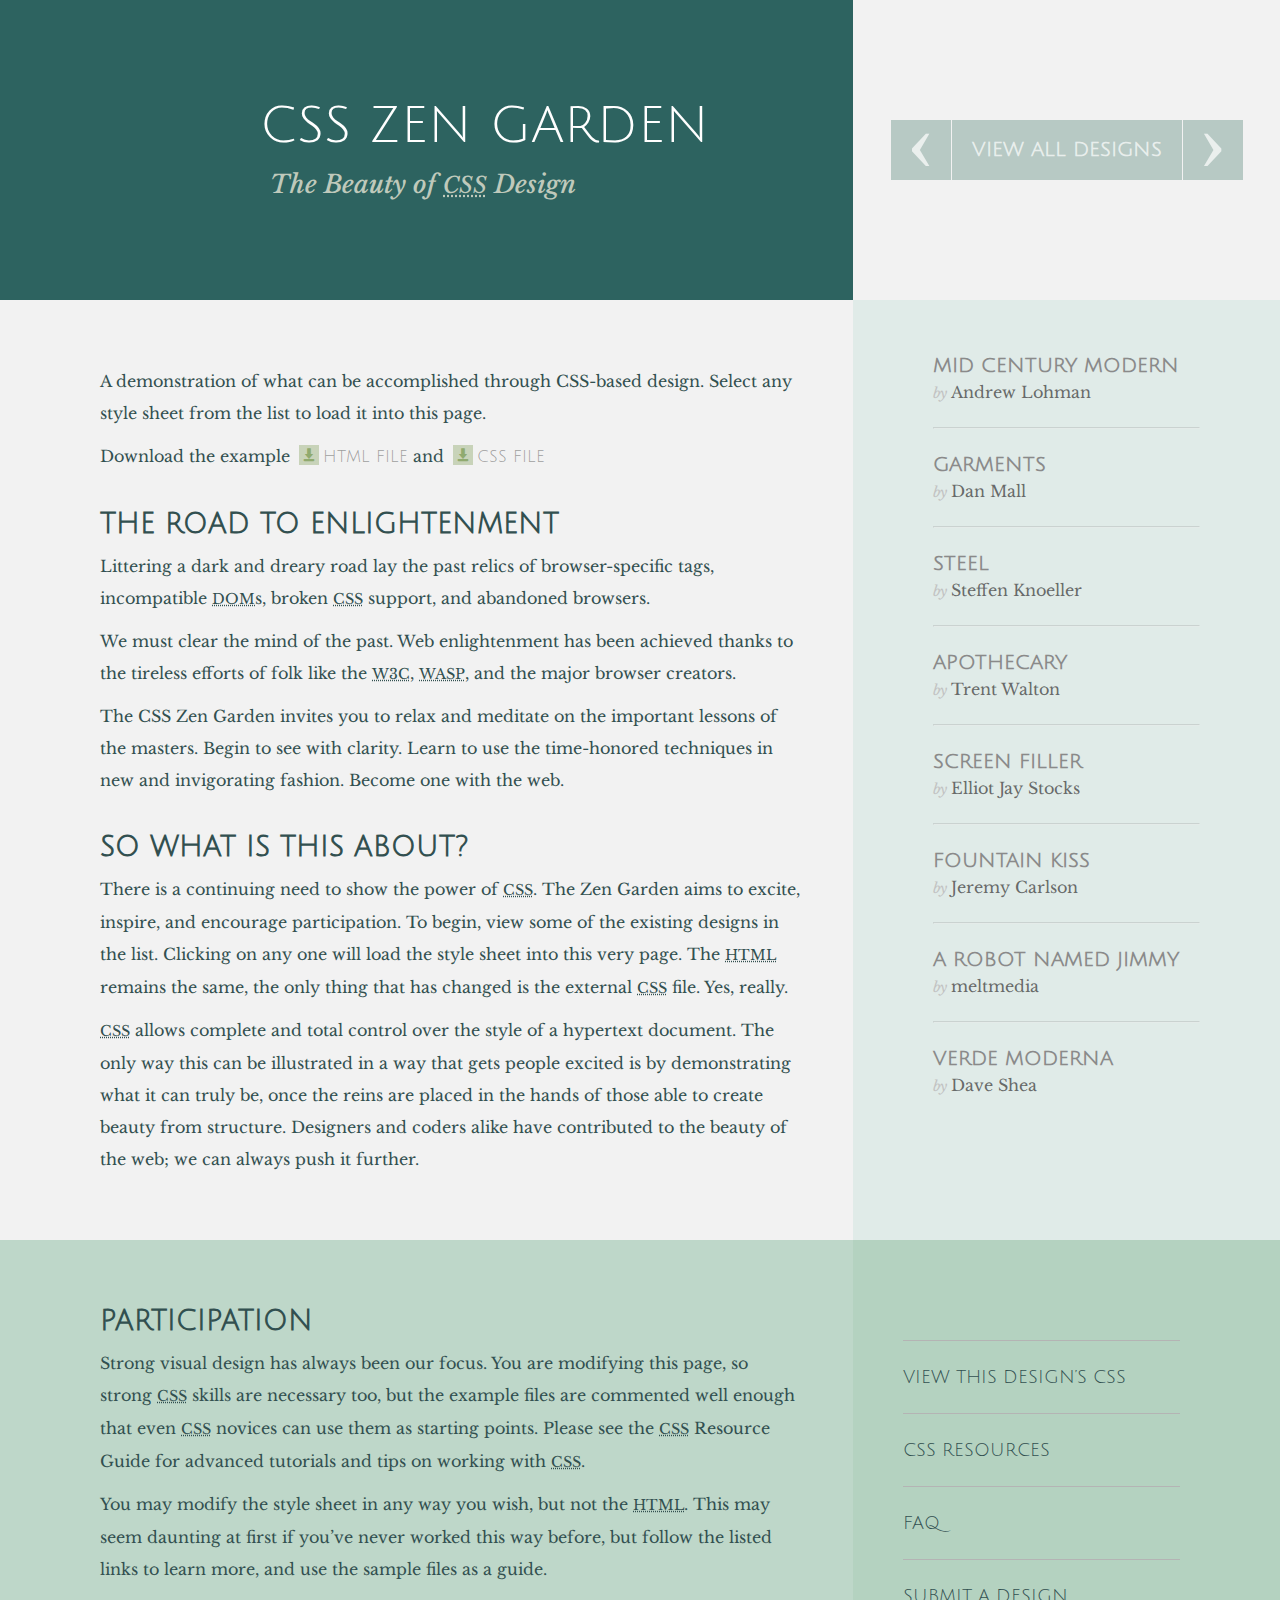
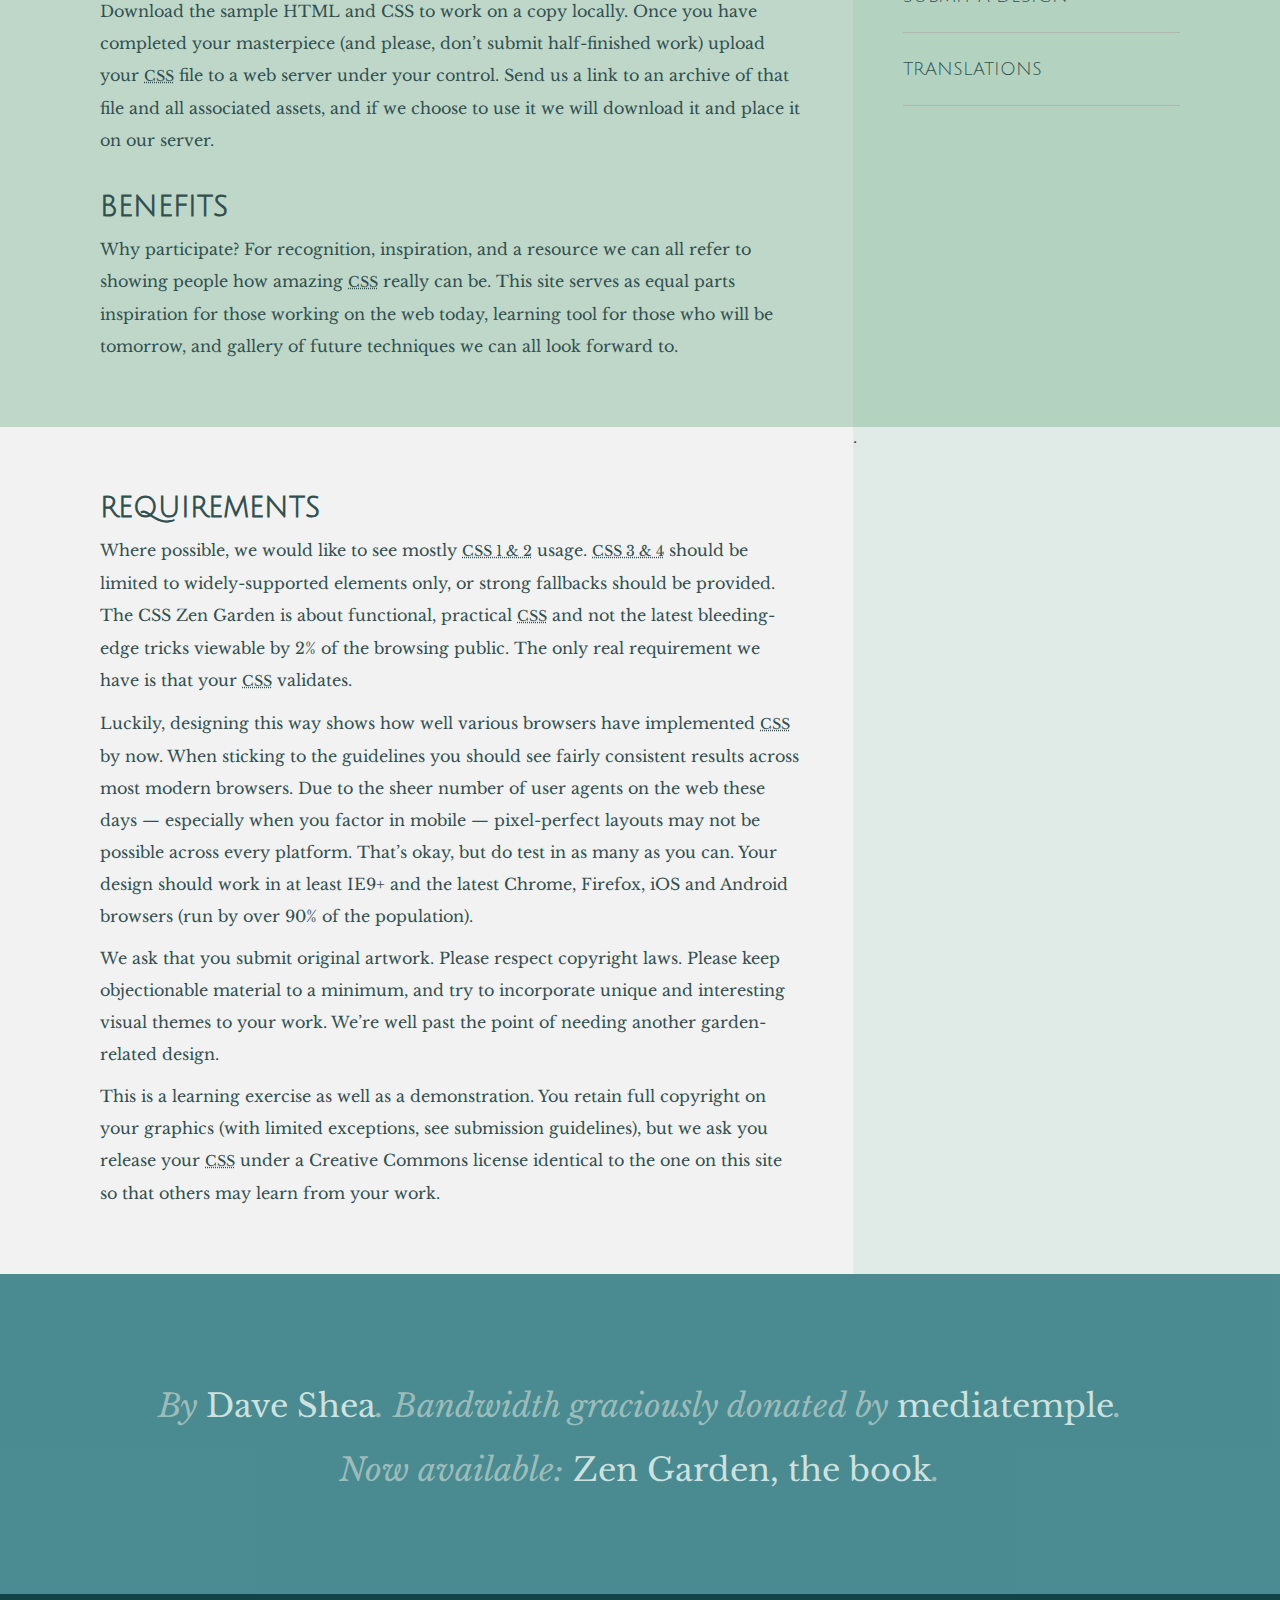
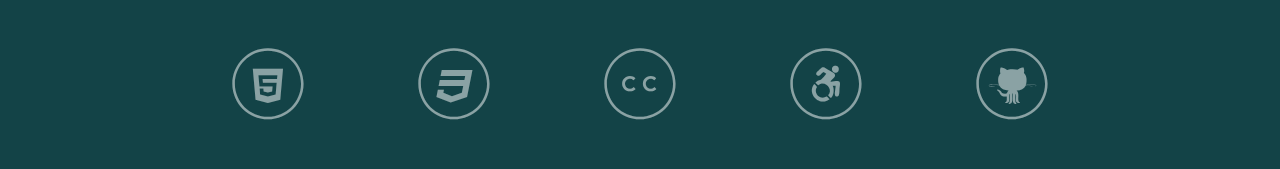
<file: index.html>
<!DOCTYPE html>
<html lang="en">
<head>
	<meta charset="UTF-8">
	<meta name="viewport" content="width=device-width, initial-scale=1.0">
	<meta http-equiv="X-UA-Compatible" content="ie=edge">
	<link rel="stylesheet" type="text/css" media="screen" href="style.css">
</head>
<body>
	<div class="wrapper">
		<div class="header">
			<h1>CSS ZEN GARDEN</h1>
			<h3>The Beauty of <span class="dotted">CSS</span> Design</h3>
		</div>
        <div class="menu1 centered">
			<div class="previousDesigns centered"><a href="http://www.mezzoblue.com/zengarden/alldesigns/" target='_blank' rel="noopener noreferrer"><h6>&lsaquo;</h6></a></div>
			<div class="allDesigns centered"><a href="http://www.mezzoblue.com/zengarden/alldesigns/" target='_blank' rel="noopener noreferrer"><h5>VIEW ALL DESIGNS</h5></a></div>
			<div class="nextDesigns centered"><a href="http://www.mezzoblue.com/zengarden/alldesigns/" target='_blank' rel="noopener noreferrer"><h6>&rsaquo;</h6></a></div>
		</div>
        <div class="menu2">
			<ul class="m2">
				<li>
					<h4>MID CENTURY MODERN</h4>
					<em>by </em><a href="#">Andrew Lohman</a>
				</li><hr>
				<li>
					<!-- <br><br><hr> -->
					<h4>GARMENTS</h4>
					<em>by </em><a href="#">Dan Mall</a>
				</li><hr>
				<li>
					<h4>STEEL</h4>
					<em>by </em><a href="#">Steffen Knoeller</a>
				</li><hr>
				<li>
					<h4>APOTHECARY</h4>
					<em>by </em><a href="#">Trent Walton</a>
				</li>
				<li><hr>
					<h4>SCREEN FILLER</h4>
					<em>by </em><a href="#">Elliot Jay Stocks</a>
				</li><hr>
				<li>
					<h4>FOUNTAIN KISS</h4>
					<em>by </em><a href="#">Jeremy Carlson</a>
				</li><hr>
				<li>
					<h4>A ROBOT NAMED JIMMY</h4>
					<em>by </em><a href="#">meltmedia</a>
				</li><hr>
				<li>
					<h4>VERDE MODERNA</h4>
					<em>by </em><a href="#">Dave Shea</a>
				</li>
			</ul>
		</div>
        <div class="menu3">
			<ul class="m3">
				<li>VIEW THIS DESIGN’S CSS</li>
				<li>CSS RESOURCES</li>
				<li>FAQ</li>
				<li>SUBMIT A DESIGN</li>
				<li>TRANSLATIONS</li>
				<li></li>
			</ul>
	</div>
        <div class="menu4">.
		</div>
		<div class="content1">
		    <p>A demonstration of what can be accomplished through CSS-based design. Select any style sheet from the list to load it into this page.</p>
            <p>Download the example <a class="julius" href="#" download><span class="verdemoderna">D</span>HTML FILE</a> and <a class="julius" href="#" download><span class="verdemoderna">D</span>CSS FILE</a></p>
            <h2>THE ROAD TO ENLIGHTENMENT</h2>
			<p>Littering a dark and dreary road lay the past relics of browser-specific tags, incompatible <span class="dotted">DOM</span>s, broken <span class="dotted">CSS</span> support, and abandoned browsers.</p>
			<p>We must clear the mind of the past. Web enlightenment has been achieved thanks to the tireless efforts of folk like the <span class="dotted">W3C</span>, <span class="dotted">WASP</span>, and the major browser creators.</p>
			<p>The CSS Zen Garden invites you to relax and meditate on the important lessons of the masters. Begin to see with clarity. Learn to use the time-honored techniques in new and invigorating fashion. Become one with the web.</p>
			<h2>SO WHAT IS THIS ABOUT?</h2>
			<p>There is a continuing need to show the power of <span class="dotted">CSS</span>. The Zen Garden aims to excite, inspire, and encourage participation. To begin, view some of the existing designs in the list. Clicking on any one will load the style sheet into this very page. The <span class="dotted">HTML</span> remains the same, the only thing that has changed is the external <span class="dotted">CSS</span> file. Yes, really.</p>
			<p><span class="dotted">CSS</span> allows complete and total control over the style of a hypertext document. The only way this can be illustrated in a way that gets people excited is by demonstrating what it can truly be, once the reins are placed in the hands of those able to create beauty from structure. Designers and coders alike have contributed to the beauty of the web; we can always push it further.</p>
		</div>
		<div class="content2">
			<h2>PARTICIPATION</h2>
			<p>Strong visual design has always been our focus. You are modifying this page, so strong <span class="dotted">CSS</span> skills are necessary too, but the example files are commented well enough that even <span class="dotted">CSS</span> novices can use them as starting points. Please see the <span class="dotted">CSS</span> Resource Guide for advanced tutorials and tips on working with <span class="dotted">CSS</span>.</p>
			<p>You may modify the style sheet in any way you wish, but not the <span class="dotted">HTML</span>. This may seem daunting at first if you’ve never worked this way before, but follow the listed links to learn more, and use the sample files as a guide.</p>
			<p>Download the sample HTML and CSS to work on a copy locally. Once you have completed your masterpiece (and please, don’t submit half-finished work) upload your <span class="dotted">CSS</span> file to a web server under your control. Send us a link to an archive of that file and all associated assets, and if we choose to use it we will download it and place it on our server.</p>
			<h2>BENEFITS</h2>
			<p>Why participate? For recognition, inspiration, and a resource we can all refer to showing people how amazing <span class="dotted">CSS</span> really can be. This site serves as equal parts inspiration for those working on the web today, learning tool for those who will be tomorrow, and gallery of future techniques we can all look forward to.</p>
		</div>
		<div class="content3"> 
			<h2>REQUIREMENTS</h2>
			<p>Where possible, we would like to see mostly <span class="dotted">CSS 1 & 2</span> usage. <span class="dotted">CSS 3 & 4</span> should be limited to widely-supported elements only, or strong fallbacks should be provided. The CSS Zen Garden is about functional, practical <span class="dotted">CSS</span> and not the latest bleeding-edge tricks viewable by 2% of the browsing public. The only real requirement we have is that your <span class="dotted">CSS</span> validates.</p>
			<p>Luckily, designing this way shows how well various browsers have implemented <span class="dotted">CSS</span> by now. When sticking to the guidelines you should see fairly consistent results across most modern browsers. Due to the sheer number of user agents on the web these days — especially when you factor in mobile — pixel-perfect layouts may not be possible across every platform. That’s okay, but do test in as many as you can. Your design should work in at least IE9+ and the latest Chrome, Firefox, iOS and Android browsers (run by over 90% of the population).</p>
			<p>We ask that you submit original artwork. Please respect copyright laws. Please keep objectionable material to a minimum, and try to incorporate unique and interesting visual themes to your work. We’re well past the point of needing another garden-related design.</p>
			<p>This is a learning exercise as well as a demonstration. You retain full copyright on your graphics (with limited exceptions, see submission guidelines), but we ask you release your <span class="dotted">CSS</span> under a Creative Commons license identical to the one on this site so that others may learn from your work.</p>
		</div>
		<div class="author">
			By <a href="#">Dave Shea</a>. Bandwidth graciously donated by <a href="#">mediatemple</a>. Now available: <a href="#">Zen Garden, the book</a>.
		</div>
		<div class="footer">
			<div>5</div>
			<div>3</div>
			<div>c</div>
			<div>a</div>
			<div>g</div>
			<!-- <div>%</div>
			<div>#</div>
			<div>C</div>
			<div>A</div>
			<div>G</div> -->
		</div>
		<!-- 
			HTML5: http://iconsetc.com/icons-watermarks/flat-circle-white-on-aqua/social-media/social-media_html5/social-media_html5_flat-circle-white-on-aqua_512x512.png

			CC: http://iconsetc.com/icons-watermarks/flat-circle-white-on-aqua/foundation/foundation_closed-caption/foundation_closed-caption_flat-circle-white-on-aqua_512x512.png

			CSS3: http://iconsetc.com/icons-watermarks/flat-circle-white-on-aqua/foundation/foundation_css3/foundation_css3_flat-circle-white-on-aqua_512x512.png

			Wheelchair: http://iconsetc.com/icons-watermarks/flat-circle-white-on-aqua/foundation/foundation_wheelchair/foundation_wheelchair_flat-circle-white-on-aqua_512x512.png

			Thumbs up: http://iconsetc.com/icons-watermarks/flat-circle-white-on-aqua/foundation/foundation_like/foundation_like_flat-circle-white-on-aqua_512x512.png

			Github: http://iconsetc.com/icons-watermarks/flat-circle-white-on-aqua/foundation/foundation_social-github/foundation_social-github_flat-circle-white-on-aqua_512x512.png
			or https://www.iconsdb.com/icons/preview/green/github-9-xxl.png

			Android: http://iconsetc.com/icons-watermarks/flat-circle-white-on-aqua/foundation/foundation_social-android/foundation_social-android_flat-circle-white-on-aqua_512x512.png

			$: http://iconsetc.com/icons-watermarks/flat-circle-white-on-aqua/foundation/foundation_dollar-bill/foundation_dollar-bill_flat-circle-white-on-aqua_512x512.png

			Key: http://iconsetc.com/icons-watermarks/flat-circle-white-on-aqua/foundation/foundation_key/foundation_key_flat-circle-white-on-aqua_512x512.png

			Sheild: http://iconsetc.com/icons-watermarks/flat-circle-white-on-aqua/foundation/foundation_shield/foundation_shield_flat-circle-white-on-aqua_512x512.png


			
			<a href="http://validator.w3.org/check/referer" title="Check the validity of this site&#8217;s HTML" class="zen-validate-html">HTML</a>
		<a href="http://jigsaw.w3.org/css-validator/check/referer" title="Check the validity of this site&#8217;s CSS" class="zen-validate-css">CSS</a>
		<a href="http://creativecommons.org/licenses/by-nc-sa/3.0/" title="View the Creative Commons license of this site: Attribution-NonCommercial-ShareAlike." class="zen-license">CC</a>
		<a href="http://mezzoblue.com/zengarden/faq/#aaa" title="Read about the accessibility of this site" class="zen-accessibility">A11y</a>
		<a href="https://github.com/mezzoblue/csszengarden.com" title="Fork this site on Github" class="zen-github">GH</a> -->
	</div>
</body>
</html>
</file>
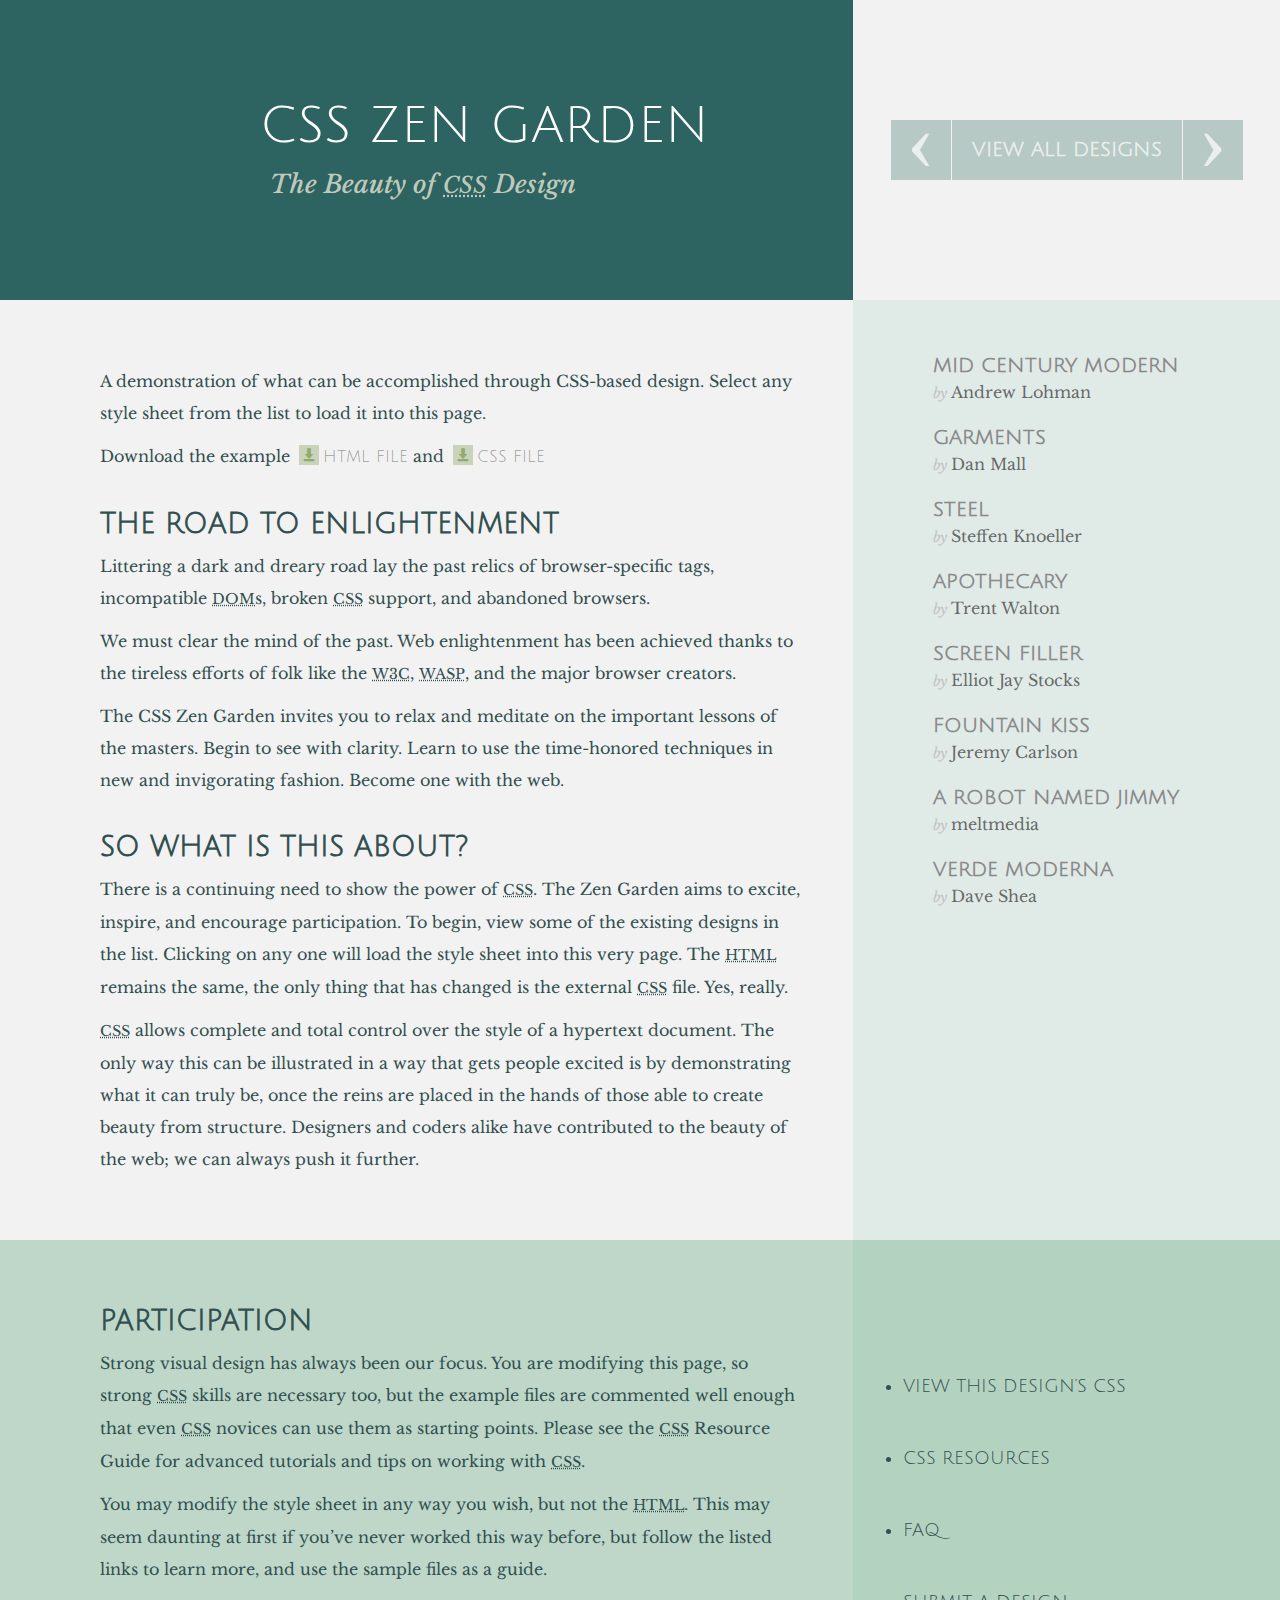
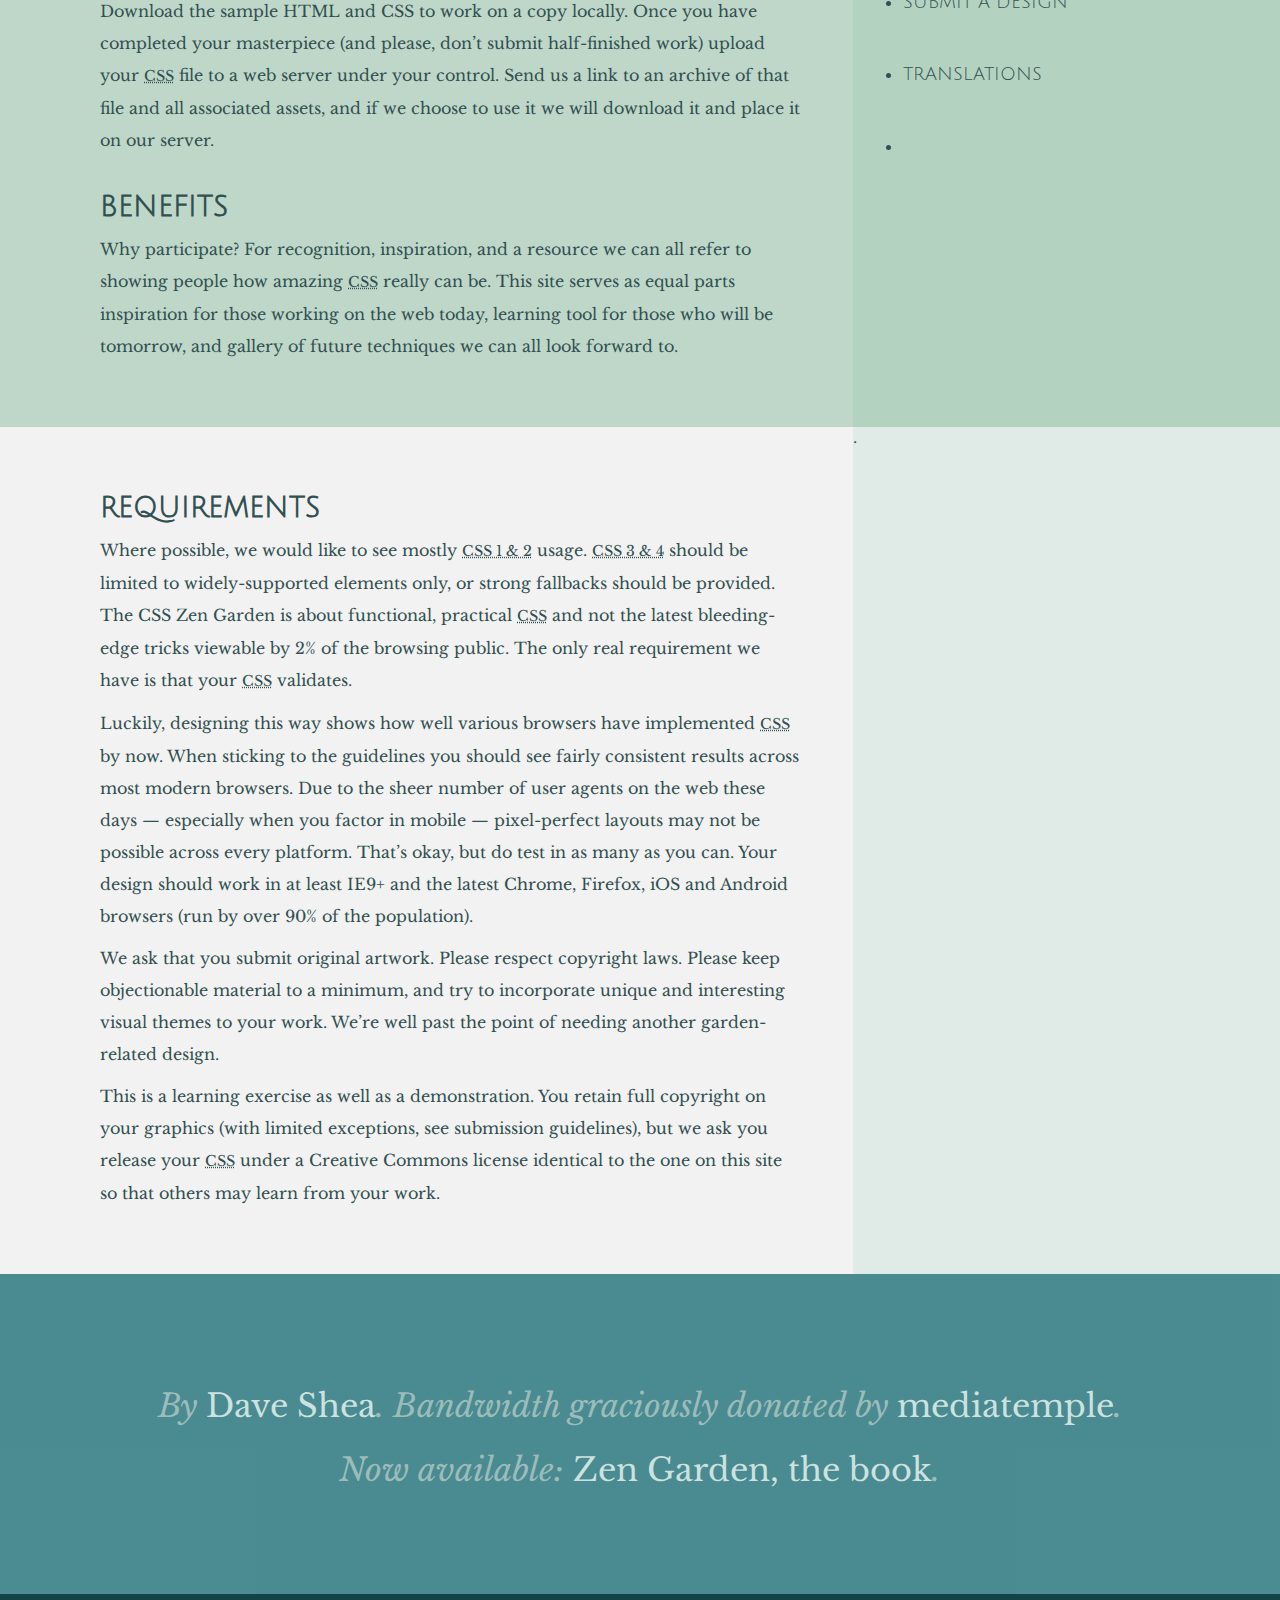
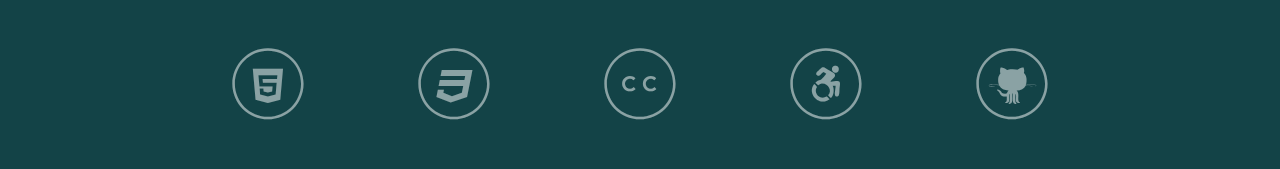
<file: indexG1.html>
<!DOCTYPE html>
<html lang="en">
<head>
	<meta charset="UTF-8">
	<meta name="viewport" content="width=device-width, initial-scale=1.0">
	<meta http-equiv="X-UA-Compatible" content="ie=edge">
	<link rel="stylesheet" type="text/css" media="screen" href="style.css">
</head>
<body>
	<div class="wrapper">
		<div class="header">
			<h1>CSS ZEN GARDEN</h1>
			<h3>The Beauty of <span class="dotted">CSS</span> Design</h3>
		</div>
        <div class="menu1 centered">
			<div class="previousDesigns centered"><a href="http://www.mezzoblue.com/zengarden/alldesigns/"><h6>&lsaquo;</h6></a></div>
			<div class="allDesigns centered"><a href="http://www.mezzoblue.com/zengarden/alldesigns/"><h5>VIEW ALL DESIGNS</h5></a></div>
			<div class="nextDesigns centered"><a href="http://www.mezzoblue.com/zengarden/alldesigns/"><h6>&rsaquo;</h6></a></div>
		</div>
        <div class="menu2">
				<h4>MID CENTURY MODERN</h4>
				<em>by </em><a href="#">Andrew Lohman</a>
				<!-- <br><br><hr> -->
				<h4>GARMENTS</h4>
				<em>by </em><a href="#">Dan Mall</a>
				<h4>STEEL</h4>
				<em>by </em><a href="#">Steffen Knoeller</a>
				<h4>APOTHECARY</h4>
				<em>by </em><a href="#">Trent Walton</a>
				<h4>SCREEN FILLER</h4>
				<em>by </em><a href="#">Elliot Jay Stocks</a>
				<h4>FOUNTAIN KISS</h4>
				<em>by </em><a href="#">Jeremy Carlson</a>
				<h4>A ROBOT NAMED JIMMY</h4>
				<em>by </em><a href="#">meltmedia</a>
				<h4>VERDE MODERNA</h4>
				<em>by </em><a href="#">Dave Shea</a>
		</div>
        <div class="menu3">
			<p>
				<ul>
					<li>VIEW THIS DESIGN’S CSS</li>
					<li>CSS RESOURCES</li>
					<li>FAQ</li>
					<li>SUBMIT A DESIGN</li>
					<li>TRANSLATIONS</li>
					<li></li>
				</ul>
			</p>
		</div>
        <div class="menu4">.
		</div>
		<div class="content1">
		    <p>A demonstration of what can be accomplished through CSS-based design. Select any style sheet from the list to load it into this page.</p>
            <p>Download the example <span class="verdemoderna">D</span><a class="julius" src="#">HTML FILE</a> and <span class="verdemoderna">D</span><a class="julius" src="#">CSS FILE</a></p>
            <h2>THE ROAD TO ENLIGHTENMENT</h2>
			<p>Littering a dark and dreary road lay the past relics of browser-specific tags, incompatible <span class="dotted">DOM</span>s, broken <span class="dotted">CSS</span> support, and abandoned browsers.</p>
			<p>We must clear the mind of the past. Web enlightenment has been achieved thanks to the tireless efforts of folk like the <span class="dotted">W3C</span>, <span class="dotted">WASP</span>, and the major browser creators.</p>
			<p>The CSS Zen Garden invites you to relax and meditate on the important lessons of the masters. Begin to see with clarity. Learn to use the time-honored techniques in new and invigorating fashion. Become one with the web.</p>
			<h2>SO WHAT IS THIS ABOUT?</h2>
			<p>There is a continuing need to show the power of <span class="dotted">CSS</span>. The Zen Garden aims to excite, inspire, and encourage participation. To begin, view some of the existing designs in the list. Clicking on any one will load the style sheet into this very page. The <span class="dotted">HTML</span> remains the same, the only thing that has changed is the external <span class="dotted">CSS</span> file. Yes, really.</p>
			<p><span class="dotted">CSS</span> allows complete and total control over the style of a hypertext document. The only way this can be illustrated in a way that gets people excited is by demonstrating what it can truly be, once the reins are placed in the hands of those able to create beauty from structure. Designers and coders alike have contributed to the beauty of the web; we can always push it further.</p>
		</div>
		<div class="content2">
			<h2>PARTICIPATION</h2>
			<p>Strong visual design has always been our focus. You are modifying this page, so strong <span class="dotted">CSS</span> skills are necessary too, but the example files are commented well enough that even <span class="dotted">CSS</span> novices can use them as starting points. Please see the <span class="dotted">CSS</span> Resource Guide for advanced tutorials and tips on working with <span class="dotted">CSS</span>.</p>
			<p>You may modify the style sheet in any way you wish, but not the <span class="dotted">HTML</span>. This may seem daunting at first if you’ve never worked this way before, but follow the listed links to learn more, and use the sample files as a guide.</p>
			<p>Download the sample HTML and CSS to work on a copy locally. Once you have completed your masterpiece (and please, don’t submit half-finished work) upload your <span class="dotted">CSS</span> file to a web server under your control. Send us a link to an archive of that file and all associated assets, and if we choose to use it we will download it and place it on our server.</p>
			<h2>BENEFITS</h2>
			<p>Why participate? For recognition, inspiration, and a resource we can all refer to showing people how amazing <span class="dotted">CSS</span> really can be. This site serves as equal parts inspiration for those working on the web today, learning tool for those who will be tomorrow, and gallery of future techniques we can all look forward to.</p>
		</div>
		<div class="content3"> 
			<h2>REQUIREMENTS</h2>
			<p>Where possible, we would like to see mostly <span class="dotted">CSS 1 & 2</span> usage. <span class="dotted">CSS 3 & 4</span> should be limited to widely-supported elements only, or strong fallbacks should be provided. The CSS Zen Garden is about functional, practical <span class="dotted">CSS</span> and not the latest bleeding-edge tricks viewable by 2% of the browsing public. The only real requirement we have is that your <span class="dotted">CSS</span> validates.</p>
			<p>Luckily, designing this way shows how well various browsers have implemented <span class="dotted">CSS</span> by now. When sticking to the guidelines you should see fairly consistent results across most modern browsers. Due to the sheer number of user agents on the web these days — especially when you factor in mobile — pixel-perfect layouts may not be possible across every platform. That’s okay, but do test in as many as you can. Your design should work in at least IE9+ and the latest Chrome, Firefox, iOS and Android browsers (run by over 90% of the population).</p>
			<p>We ask that you submit original artwork. Please respect copyright laws. Please keep objectionable material to a minimum, and try to incorporate unique and interesting visual themes to your work. We’re well past the point of needing another garden-related design.</p>
			<p>This is a learning exercise as well as a demonstration. You retain full copyright on your graphics (with limited exceptions, see submission guidelines), but we ask you release your <span class="dotted">CSS</span> under a Creative Commons license identical to the one on this site so that others may learn from your work.</p>
		</div>
		<div class="author">
			By <a href="#">Dave Shea</a>. Bandwidth graciously donated by <a href="#">mediatemple</a>. Now available: <a href="#">Zen Garden, the book</a>.
		</div>
		<div class="footer">
			<div>5</div>
			<div>3</div>
			<div>c</div>
			<div>a</div>
			<div>g</div>
			<!-- <div>%</div>
			<div>#</div>
			<div>C</div>
			<div>A</div>
			<div>G</div> -->
		</div>
		<!-- 
			HTML5: http://iconsetc.com/icons-watermarks/flat-circle-white-on-aqua/social-media/social-media_html5/social-media_html5_flat-circle-white-on-aqua_512x512.png

			CC: http://iconsetc.com/icons-watermarks/flat-circle-white-on-aqua/foundation/foundation_closed-caption/foundation_closed-caption_flat-circle-white-on-aqua_512x512.png

			CSS3: http://iconsetc.com/icons-watermarks/flat-circle-white-on-aqua/foundation/foundation_css3/foundation_css3_flat-circle-white-on-aqua_512x512.png

			Wheelchair: http://iconsetc.com/icons-watermarks/flat-circle-white-on-aqua/foundation/foundation_wheelchair/foundation_wheelchair_flat-circle-white-on-aqua_512x512.png

			Thumbs up: http://iconsetc.com/icons-watermarks/flat-circle-white-on-aqua/foundation/foundation_like/foundation_like_flat-circle-white-on-aqua_512x512.png

			Github: http://iconsetc.com/icons-watermarks/flat-circle-white-on-aqua/foundation/foundation_social-github/foundation_social-github_flat-circle-white-on-aqua_512x512.png
			or https://www.iconsdb.com/icons/preview/green/github-9-xxl.png

			Android: http://iconsetc.com/icons-watermarks/flat-circle-white-on-aqua/foundation/foundation_social-android/foundation_social-android_flat-circle-white-on-aqua_512x512.png

			$: http://iconsetc.com/icons-watermarks/flat-circle-white-on-aqua/foundation/foundation_dollar-bill/foundation_dollar-bill_flat-circle-white-on-aqua_512x512.png

			Key: http://iconsetc.com/icons-watermarks/flat-circle-white-on-aqua/foundation/foundation_key/foundation_key_flat-circle-white-on-aqua_512x512.png

			Sheild: http://iconsetc.com/icons-watermarks/flat-circle-white-on-aqua/foundation/foundation_shield/foundation_shield_flat-circle-white-on-aqua_512x512.png


			
			<a href="http://validator.w3.org/check/referer" title="Check the validity of this site&#8217;s HTML" class="zen-validate-html">HTML</a>
		<a href="http://jigsaw.w3.org/css-validator/check/referer" title="Check the validity of this site&#8217;s CSS" class="zen-validate-css">CSS</a>
		<a href="http://creativecommons.org/licenses/by-nc-sa/3.0/" title="View the Creative Commons license of this site: Attribution-NonCommercial-ShareAlike." class="zen-license">CC</a>
		<a href="http://mezzoblue.com/zengarden/faq/#aaa" title="Read about the accessibility of this site" class="zen-accessibility">A11y</a>
		<a href="https://github.com/mezzoblue/csszengarden.com" title="Fork this site on Github" class="zen-github">GH</a> -->
	</div>
</body>
</html>
</file>
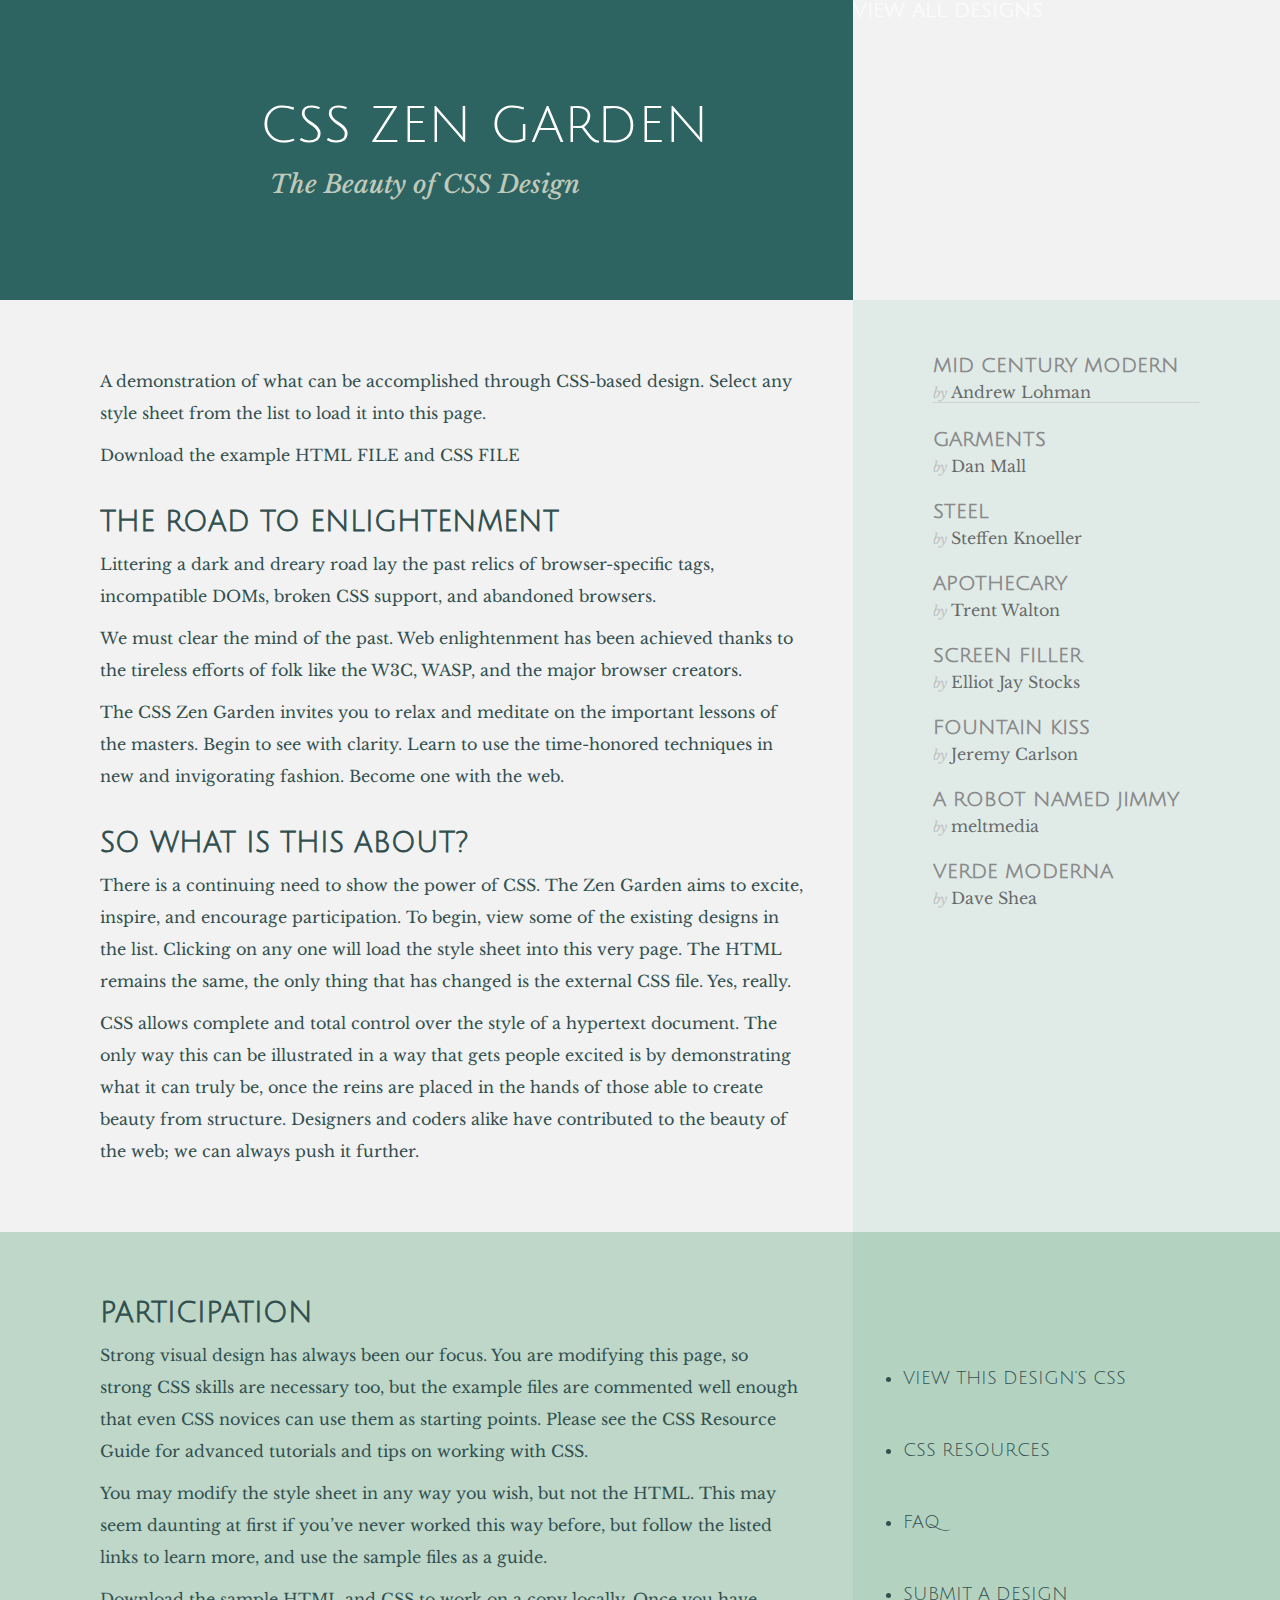
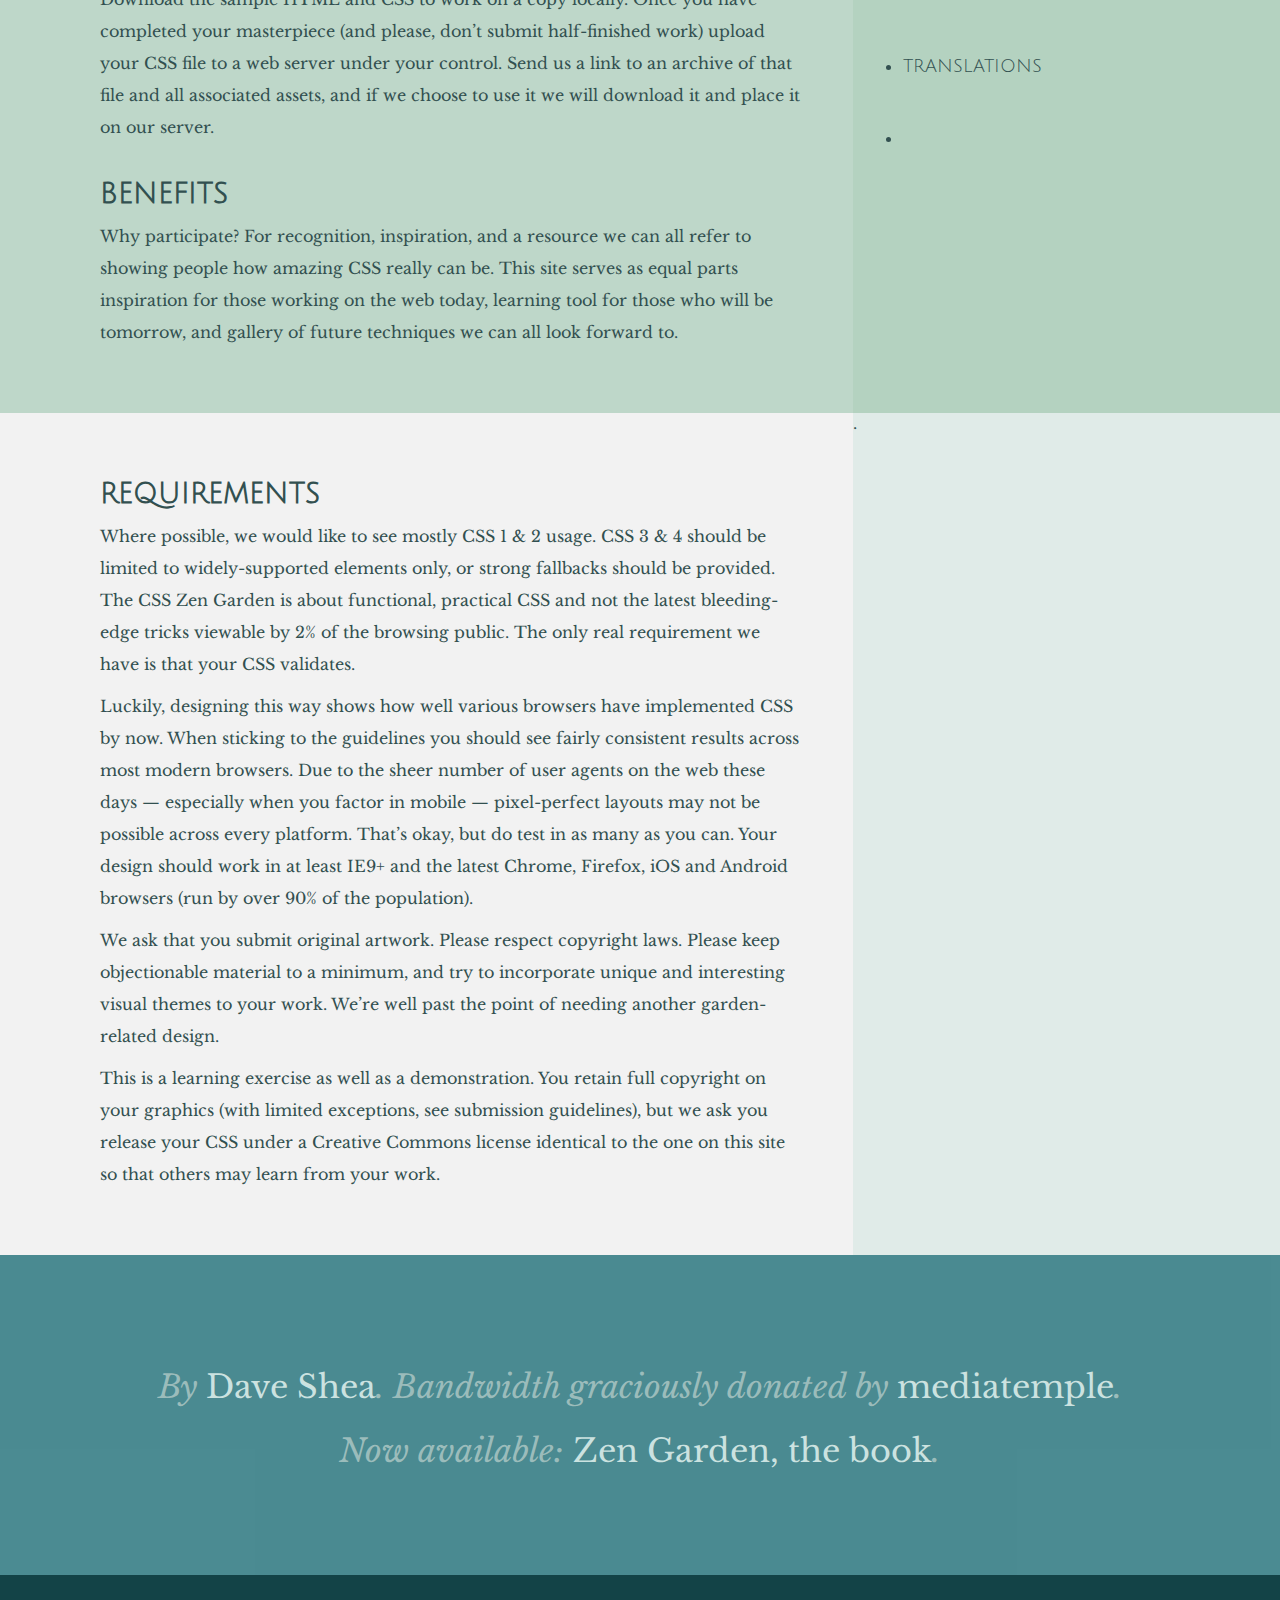
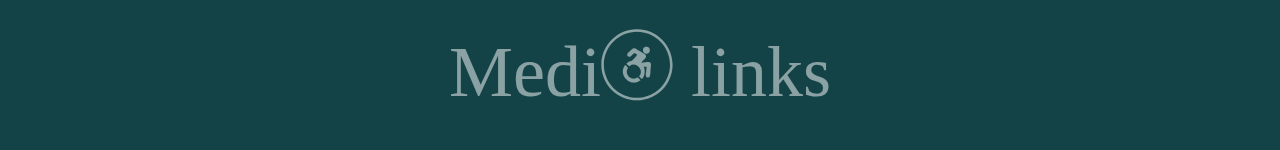
<file: myzen.html>
<!DOCTYPE html>
<html lang="en">
<head>
	<meta charset="UTF-8">
	<meta name="viewport" content="width=device-width, initial-scale=1.0">
	<meta http-equiv="X-UA-Compatible" content="ie=edge">
	<link rel="stylesheet" type="text/css" media="screen" href="style.css">
	
</head>
<body>
	<div class="wrapper">
		<div class="header">
			<h1>CSS ZEN GARDEN</h1>
			<h3><em>The Beauty of CSS Design</em></h3>
		</div>
        <div class="menu1">
			<a href="http://www.mezzoblue.com/zengarden/alldesigns/"><h5>VIEW ALL DESIGNS</h5></a>
		</div>
        <div class="menu2">
				<h4>MID CENTURY MODERN</h4>
				<em>by </em><a href="#">Andrew Lohman</a><hr/>
				<h4>GARMENTS</h4>
				<em>by </em><a href="#">Dan Mall</a>
				<h4>STEEL</h4>
				<em>by </em><a href="#">Steffen Knoeller</a>
				<h4>APOTHECARY</h4>
				<em>by </em><a href="#">Trent Walton</a>
				<h4>SCREEN FILLER</h4>
				<em>by </em><a href="#">Elliot Jay Stocks</a>
				<h4>FOUNTAIN KISS</h4>
				<em>by </em><a href="#">Jeremy Carlson</a>
				<h4>A ROBOT NAMED JIMMY</h4>
				<em>by </em><a href="#">meltmedia</a>
				<h4>VERDE MODERNA</h4>
				<em>by </em><a href="#">Dave Shea</a>
				<!-- MID CENTURY MODERN<br>
				<a href="#"><em>by </em>Andrew Lohman</a><br><br><br>
				GARMENTS<br>
				<a href="#"><em>by </em>Dan Mall</a><br><br><br>
				STEEL<br>
				<a href="#"><em>by </em>Steffen Knoeller</a><br><br><br>
				APOTHECARY<br>
				<a href="#"><em>by </em>Trent Walton</a><br><br><br>
				SCREEN FILLER<br>
				<a href="#"><em>by </em>Elliot Jay Stocks</a><br><br><br>
				FOUNTAIN KISS<br>
				<a href="#"><em>by </em>Jeremy Carlson</a><br><br><br>
				A ROBOT NAMED JIMMY<br>
				<a href="#"><em>by </em>meltmedia</a><br><br><br>
				VERDE MODERNA<br>
				<a href="#"><em>by </em>Dave Shea</a><br><br><br> -->
			</div>
        <div class="menu3">
			<p>
				<ul>
					<li>VIEW THIS DESIGN’S CSS</li>
					<li>CSS RESOURCES</li>
					<li>FAQ</li>
					<li>SUBMIT A DESIGN</li>
					<li>TRANSLATIONS</li>
					<li></li>
				</ul>
				<!-- <h4>VIEW THIS DESIGN’S CSS</h4>
				<h4>CSS RESOURCES</h4>
				<h4>FAQ</h4>
				<h4>SUBMIT A DESIGN</h4>
				<h4>TRANSLATIONS</h4> -->
			</p>
		</div>
        <div class="menu4">.
		</div>
		<div class="content1">
		    <p>A demonstration of what can be accomplished through CSS-based design. Select any style sheet from the list to load it into this page.</p>
            <p>Download the example HTML FILE and CSS FILE</p>
            <h2>THE ROAD TO ENLIGHTENMENT</h2>
			<p>Littering a dark and dreary road lay the past relics of browser-specific tags, incompatible DOMs, broken CSS support, and abandoned browsers.</p>
			<p>We must clear the mind of the past. Web enlightenment has been achieved thanks to the tireless efforts of folk like the W3C, WASP, and the major browser creators.</p>
			<p>The CSS Zen Garden invites you to relax and meditate on the important lessons of the masters. Begin to see with clarity. Learn to use the time-honored techniques in new and invigorating fashion. Become one with the web.</p>
			<h2>SO WHAT IS THIS ABOUT?</h2>
			<p>There is a continuing need to show the power of CSS. The Zen Garden aims to excite, inspire, and encourage participation. To begin, view some of the existing designs in the list. Clicking on any one will load the style sheet into this very page. The HTML remains the same, the only thing that has changed is the external CSS file. Yes, really.</p>
			<p>CSS allows complete and total control over the style of a hypertext document. The only way this can be illustrated in a way that gets people excited is by demonstrating what it can truly be, once the reins are placed in the hands of those able to create beauty from structure. Designers and coders alike have contributed to the beauty of the web; we can always push it further.</p>
		</div>
		<div class="content2">
			<h2>PARTICIPATION</h2>
			<p>Strong visual design has always been our focus. You are modifying this page, so strong CSS skills are necessary too, but the example files are commented well enough that even CSS novices can use them as starting points. Please see the CSS Resource Guide for advanced tutorials and tips on working with CSS.</p>
			<p>You may modify the style sheet in any way you wish, but not the HTML. This may seem daunting at first if you’ve never worked this way before, but follow the listed links to learn more, and use the sample files as a guide.</p>
			<p>Download the sample HTML and CSS to work on a copy locally. Once you have completed your masterpiece (and please, don’t submit half-finished work) upload your CSS file to a web server under your control. Send us a link to an archive of that file and all associated assets, and if we choose to use it we will download it and place it on our server.</p>
			<h2>BENEFITS</h2>
			<p>Why participate? For recognition, inspiration, and a resource we can all refer to showing people how amazing CSS really can be. This site serves as equal parts inspiration for those working on the web today, learning tool for those who will be tomorrow, and gallery of future techniques we can all look forward to.</p>
		</div>
		<div class="content3"> 
			<h2>REQUIREMENTS</h2>
			<p>Where possible, we would like to see mostly CSS 1 & 2 usage. CSS 3 & 4 should be limited to widely-supported elements only, or strong fallbacks should be provided. The CSS Zen Garden is about functional, practical CSS and not the latest bleeding-edge tricks viewable by 2% of the browsing public. The only real requirement we have is that your CSS validates.</p>
			<p>Luckily, designing this way shows how well various browsers have implemented CSS by now. When sticking to the guidelines you should see fairly consistent results across most modern browsers. Due to the sheer number of user agents on the web these days — especially when you factor in mobile — pixel-perfect layouts may not be possible across every platform. That’s okay, but do test in as many as you can. Your design should work in at least IE9+ and the latest Chrome, Firefox, iOS and Android browsers (run by over 90% of the population).</p>
			<p>We ask that you submit original artwork. Please respect copyright laws. Please keep objectionable material to a minimum, and try to incorporate unique and interesting visual themes to your work. We’re well past the point of needing another garden-related design.</p>
			<p>This is a learning exercise as well as a demonstration. You retain full copyright on your graphics (with limited exceptions, see submission guidelines), but we ask you release your CSS under a Creative Commons license identical to the one on this site so that others may learn from your work.</p>
		</div>
		<div class="author">
			By <a href="#">Dave Shea</a>. Bandwidth graciously donated by <a href="#">mediatemple</a>. Now available: <a href="#">Zen Garden, the book</a>.
		</div>
		<div class="footer">Media links</div>
		<!-- 
			HTML5: http://iconsetc.com/icons-watermarks/flat-circle-white-on-aqua/social-media/social-media_html5/social-media_html5_flat-circle-white-on-aqua_512x512.png

			CC: http://iconsetc.com/icons-watermarks/flat-circle-white-on-aqua/foundation/foundation_closed-caption/foundation_closed-caption_flat-circle-white-on-aqua_512x512.png

			CSS3: http://iconsetc.com/icons-watermarks/flat-circle-white-on-aqua/foundation/foundation_css3/foundation_css3_flat-circle-white-on-aqua_512x512.png

			Wheelchair: http://iconsetc.com/icons-watermarks/flat-circle-white-on-aqua/foundation/foundation_wheelchair/foundation_wheelchair_flat-circle-white-on-aqua_512x512.png

			Thumbs up: http://iconsetc.com/icons-watermarks/flat-circle-white-on-aqua/foundation/foundation_like/foundation_like_flat-circle-white-on-aqua_512x512.png

			Github: http://iconsetc.com/icons-watermarks/flat-circle-white-on-aqua/foundation/foundation_social-github/foundation_social-github_flat-circle-white-on-aqua_512x512.png
			or https://www.iconsdb.com/icons/preview/green/github-9-xxl.png

			Android: http://iconsetc.com/icons-watermarks/flat-circle-white-on-aqua/foundation/foundation_social-android/foundation_social-android_flat-circle-white-on-aqua_512x512.png

			$: http://iconsetc.com/icons-watermarks/flat-circle-white-on-aqua/foundation/foundation_dollar-bill/foundation_dollar-bill_flat-circle-white-on-aqua_512x512.png

			Key: http://iconsetc.com/icons-watermarks/flat-circle-white-on-aqua/foundation/foundation_key/foundation_key_flat-circle-white-on-aqua_512x512.png

			Sheild: http://iconsetc.com/icons-watermarks/flat-circle-white-on-aqua/foundation/foundation_shield/foundation_shield_flat-circle-white-on-aqua_512x512.png


			
			<a href="http://validator.w3.org/check/referer" title="Check the validity of this site&#8217;s HTML" class="zen-validate-html">HTML</a>
		<a href="http://jigsaw.w3.org/css-validator/check/referer" title="Check the validity of this site&#8217;s CSS" class="zen-validate-css">CSS</a>
		<a href="http://creativecommons.org/licenses/by-nc-sa/3.0/" title="View the Creative Commons license of this site: Attribution-NonCommercial-ShareAlike." class="zen-license">CC</a>
		<a href="http://mezzoblue.com/zengarden/faq/#aaa" title="Read about the accessibility of this site" class="zen-accessibility">A11y</a>
		<a href="https://github.com/mezzoblue/csszengarden.com" title="Fork this site on Github" class="zen-github">GH</a> -->
	</div>
</body>
</html>
</file>
<file: style.css>
@import url(http://fonts.googleapis.com/css?family=Julius+Sans+One|Libre+Baskerville:400,400italic);
* {
    box-sizing: border-box;
    margin: 0px;
    padding: 0px;
}
@font-face {
    font-family: 'verdemoderna';
    src: url(resources/verdemoderna.woff) format('woff2');
}
/* html, body {
  padding: 0;
  margin: 0px;
} */
body {
  color: #325050;
  background-color: rgb(242, 242, 242);
  font-family: 'Libre Baskerville', sans-serif;
}
.verdemoderna {
    font-family: 'verdemoderna';
    color: rgba(137, 165, 101, 0.9);
    background-color: rgba(137, 165, 101, 0.4);
    padding: 2px;
    margin: 0px 4px;
}
.julius {
    color: rgb(119, 118, 118, 0.7);
    font-family: 'Julius Sans One', sans-serif;
    font-size: 16px;
    text-decoration: none;
}
h1 {
    font-family: 'Julius Sans One', sans-serif;
    margin-top: 0px;
    font-size: 50px;
    font-weight: 500;
    padding: 10px 10px 0px 260px;
}
h2 {
    font-family: 'Julius Sans One', sans-serif;
    font-size: 28px;
    margin-top: 35px;
}
h3 {
    font-family: 'Libre Baskerville', sans-serif;
    color: rgb(153, 206, 201);
    color: rgb(191, 201, 187);
    font-style: italic;
    font-size: 25px;
    font-weight: 500;
    padding: 35px 10px 350px 270px;
    margin: 0px;
}
.dotted {
    text-decoration: underline dotted;
    font-size: .9em;
}
h4 {
    margin: 25px 0 5px 0;
    font-family: 'Julius Sans One', sans-serif;
    color: rgb(138, 138, 138);
    font-size: 20px;
}
h5 {
    font-family: 'Julius Sans One', sans-serif;
    font-size: 20px;
    margin: 0px;
    color: rgb(255, 255, 255, .7);
}
h6 {
    font-family: 'sans-serif';
    font-size: 85px;
    font-weight: 525;
    margin: -20px 0px 0px 0px;
    color: rgb(255, 255, 255, .7);
}
p {
    margin-top: 10px;
}
nav {
    color: lightgrey;
}
@media (min-width: 1101px) {
    .wrapper {
        display: grid;
        grid-template-columns: repeat(12, 1fr);
        grid-template-rows: 300px auto auto auto auto auto 320px 175px;
        grid-gap: 0px;
        grid-template-areas: 
        "hh hh hh hh hh hh hh hh m1 m1 m1 m1"
        "c1 c1 c1 c1 c1 c1 c1 c1 m2 m2 m2 m2"
        "c2 c2 c2 c2 c2 c2 c2 c2 m3 m3 m3 m3"
        "c3 c3 c3 c3 c3 c3 c3 c3 m4 m4 m4 m4"
        "au au au au au au au au au au au au"
        "au au au au au au au au au au au au"
        "au au au au au au au au au au au au"
        "ff ff ff ff ff ff ff ff ff ff ff ff"
    }
}
a {
    color: rgb(71, 71, 71, 0.8);
    font-family: 'Libre Baskerville', sans-serif;
    font-size: 16px;
    text-decoration: none;
}
.m2 > li {
    padding: 0px 0px 25px 0px;
    list-style: none;
}
.m3 > li {
    border-top: solid 1px rgb(180, 180, 180);
    list-style: none;
}
hr {
    opacity: .3;
}
div.header {
    grid-area: hh;
    color: #fff;
    font-size: 150%;
    line-height: 100%;
    position: relative;
    display: block;    
    background: #2d6360 50% 0 url(http://www.csszengarden.com/214/huntington.jpg);
    background-image: url(http://www.csszengarden.com/214/contours.png), url(http://www.csszengarden.com/214/noise.png), url(http://www.csszengarden.com/214/gridlines.png), url(http://www.csszengarden.com/214/huntington.jpg);
    background-size: cover; 
}
.header::before {
    display: inline-block;
    position: relative;
    margin: -20px 20px 0 0;
    padding: 0;
    top: 100px;
    left: 100px;
    content: "";
    width: 120px;
    height: 120px;
    background: url(http://www.csszengarden.com/214/enso.svg);
    background-size: 100%;
    opacity: 0.9;
 }
.menu1 {
    grid-area: m1;
    background-image: url(http://www.csszengarden.com/214/contours.png), url(http://www.csszengarden.com/214/noise.png), url(http://www.csszengarden.com/214/gridlines.png), url(http://www.csszengarden.com/214/huntington.jpg);
    margin: 0;
    padding: 0;
}
.centered {
    display: flex;
    justify-content: center;
    align-items: center;
}
.allDesigns {
    background-color: rgba(96, 139, 127, 0.4);
    /* margin: 15px 0px 0px 0px; */
    padding: 0px 20px;   
    height: 60px;
    width: auto;
}
.previousDesigns, .nextDesigns {
    background-color: rgba(96, 139, 127, 0.4);
    /* background-color: white; */
    /* margin: 0px 0px 0px 0px; */
    margin: 1px;
    height: 60px;
    width: 60px;
}
.menu2 {
    grid-area: m2;
    margin: 0;
    color: rgb(194, 194, 194);
    font-size: 14px;
    padding: 30px 80px 60px 80px;
    background-color: rgb(224, 235, 232);
}
.menu3 {
    grid-area: m3;
    font-family: 'Julius Sans One', sans-serif;
    font-size: 18px;
    line-height: 400%;
    padding: 100px 100px 50px 50px;
    background-color: rgba(138,188,159,0.6);
    background-image: url(http://www.csszengarden.com/214/bamboo.png);
}
.menu4 {
    grid-area: m4;
    background-color: rgb(224, 235, 232);
}
.content2, .content3 {
    font-size: 16px;
    padding: 30px 50px 65px 100px;
}
.content1 {
    grid-area: c1;
    padding: 55px 50px 65px 100px;
    font-size: 16px;
    line-height: 200%;
}
.content2 {
    grid-area: c2;
    line-height: 200%;
    background-color: rgba(138,188,159,0.5);
    background-image: url(http://www.csszengarden.com/214/contours-opaque.png), url(http://www.csszengarden.com/214/gridlines-opaque.png), url(http://www.csszengarden.com/214/bamboo.png);
}
.content3 {
    grid-area: c3;
    line-height: 200%;
}
.author > a {
    color: rgb(194, 223, 220);
    font-size: 32px;
    text-decoration: none;
    font-style: normal;
}
.author > a:hover {
    text-decoration: underline;
}
.author {
    grid-area: au;
    padding: 100px 150px 80px 150px;
    font-family: 'Libre Baskerville', sans-serif;
    color: rgba(153, 187, 184, 0.85);
    opacity: 0.8;
    text-align: center;
    font-size: 32px;
    font-style: italic;
    line-height: 200%;
    background-color: #217179;
    background-image: url(http://www.csszengarden.com/214/koi.jpg);    
}
/* HC=a  GH=g CC=c 5 3 c g a  */
.footer {
    grid-area: ff;
    display: flex;
    justify-content: space-around;
    padding: 50px 175px;
    font-family: 'verdemoderna';
    font-size: 72px;
    /* opacity: .5; */
    color: rgba(255, 255, 255, 0.504);
    background-color: #134347;
    text-align: center;
}
@media (max-width: 1100px) {
    .wrapper {
        display: grid;
        grid-template-columns: repeat(1);
        grid-template-rows: 160px 70px auto auto auto auto 125px auto auto;
        grid-gap: 0px;
        grid-template-areas: 
        "hh"
        "m1"
        "c1"
        "c2"
        "c3"
        "au"
        "ff"
        "m2"
        "m3"
    }
    .header {
        text-align: center;
        font-family: 'Julius Sans One', sans-serif;
        margin-top: 0px;
    }
    .header::before {
        display: inline-block;
        position: relative;
        padding: 0;
        top: 50px;
        left: -180px;
        content: "";
        width: 80px;
        height: 80px;
        margin: -20px 0px 0px 0px;
        background: url(http://www.csszengarden.com/214/enso.svg);
        background-repeat: no-repeat;
        background-size: 100%;
        opacity: 0.7;
     }
    h1 {
        margin: -10px 0px 0px -150px;
        padding: -10px 60px 0px 0px;
        font-size: 36px;
    }     
    h2 {
        padding: 10px 60px 0px 0px;
        font-size: 20px;
    }
    h3 {
        font-size: 18px;
        padding: 0px 10px 350px 220px;
        margin: 20px 0px 0px -150px;
    }
    h5 {
        font-size: 16px;
    }
    h6 {
        font-family: 'sans-serif';
        font-size: 80px;
        margin: -15px 0px 0px 0px;
        padding: 10px;    
    }
    .allDesigns {
        margin: 0px 10px 0px 10px;
        padding: 0px 20px 0px 20px;   
        height: 60px;
    }
    .author > a {
        color: rgb(215, 243, 240);
        font-size: 24px;
    }
    .author {
        font-size: 24px;
        padding: 50px 70px 50px 70px;
    }
    .menu1 {
        grid-area: m1;
        display: flex;
        justify-content: space-between;
        text-align: center;
        opacity: .9;
        padding: 0;
        margin: 0;
    }
    .menu2, .menu3 {
        column-count: 2;
    }
    .previousDesigns .nextDesigns {
        position: absolute;
        padding: 0px 10px 0px 10px;    
        height: 20px;
        width: 20px;
    }
    .content1, .content2, .content3 {
        padding: 20px 60px 20px 60px;
        font-size: 13.5px;
        line-height: 180%;
    }
    .footer {
        padding: 40px 75px;
        font-size: 48px;
        /* opacity: .5; */
        text-align: center;
    }}
/* @font-face {
    font-family: 'Julius Sans One';
    font-style: normal;
    font-weight: 400;
    src: local('Julius Sans One'), local('JuliusSansOne-Regular'), url(resources/julius.woff2) format('woff2');
    unicode-range: U+0000-00FF, U+0131, U+0152-0153, U+02BB-02BC, U+02C6, U+02DA, U+02DC, U+2000-206F, U+2074, U+20AC, U+2122, U+2191, U+2193, U+2212, U+2215, U+FEFF, U+FFFD;
}
@font-face {
    font-family: 'Libre Italic';
    font-style: italic;
    font-weight: 400;
    src: local('Libre Baskerville Italic'), local('LibreBaskerville-Italic'), url(resources/baskervillecursive.woff2) format('woff2');
}
@font-face {
    font-family: 'Libre Baskerville';
    font-style: normal;
    font-weight: 400;
    src: local('Libre Baskerville'), local('LibreBaskerville-Regular'), url(resources/baskerville.woff2) format('woff2');
    unicode-range: U+0100-024F, U+0259, U+1E00-1EFF, U+2020, U+20A0-20AB, U+20AD-20CF, U+2113, U+2C60-2C7F, U+A720-A7FF;
}
@font-face {
    font-family: 'Libre Baskerville';
    font-style: normal;
    font-weight: 400;
    src: local('Libre Baskerville'), local('LibreBaskerville-Regular'), url(resources/baskerville.woff2) format('woff2');
    unicode-range: U+0000-00FF, U+0131, U+0152-0153, U+02BB-02BC, U+02C6, U+02DA, U+02DC, U+2000-206F, U+2074, U+20AC, U+2122, U+2191, U+2193, U+2212, U+2215, U+FEFF, U+FFFD;
} */
</file>
